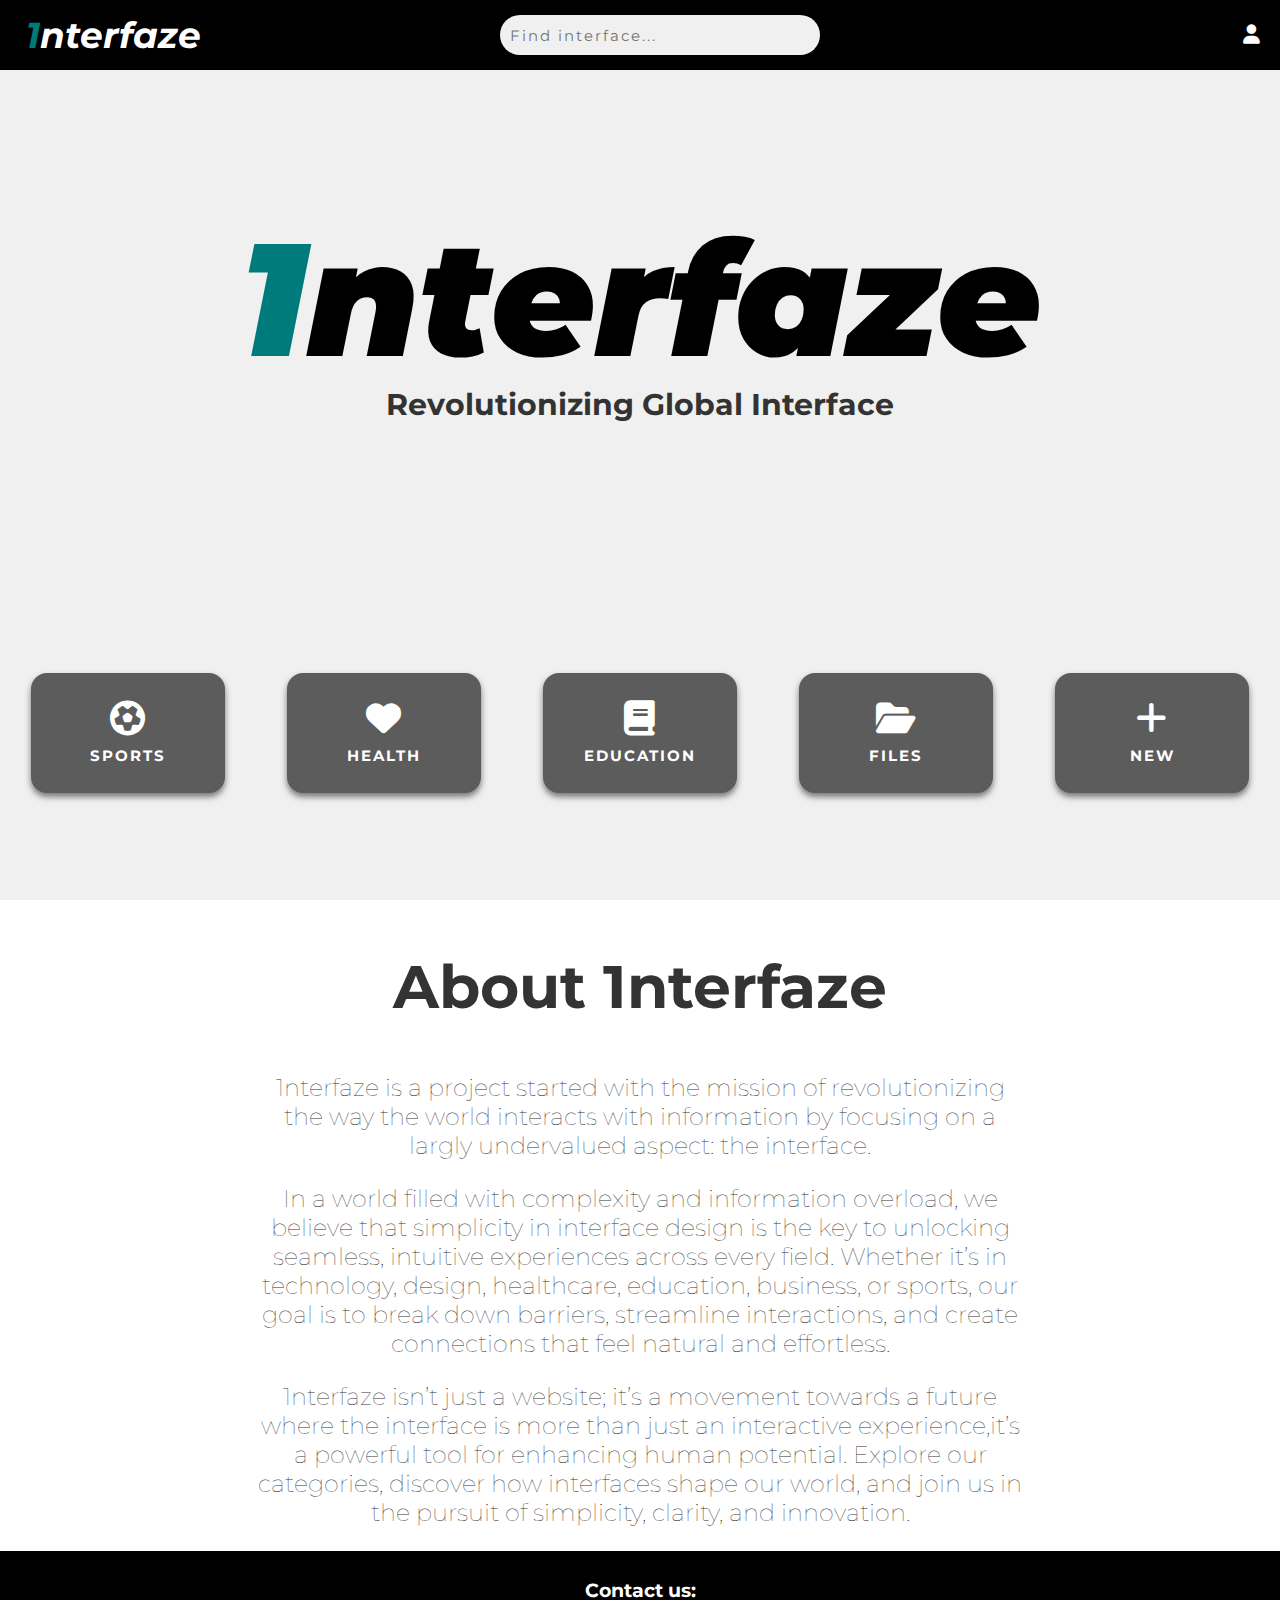
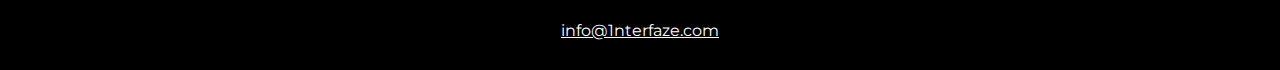
<file: index.html>
<!DOCTYPE html>
<html lang="en">
<head>
    <meta charset="UTF-8">
    <meta name="viewport" content="width=device-width, initial-scale=1.0">
    <title>1nterfaze</title>
    <link href="https://fonts.googleapis.com/css2?family=Montserrat:wght@400;700;900&display=swap" rel="stylesheet">
    <link rel="stylesheet" href="https://cdnjs.cloudflare.com/ajax/libs/font-awesome/6.1.1/css/all.min.css">
    <link rel="icon" type="image/png" sizes="64x64" href="utilities/1nterfazeicon.png">
    <link rel="stylesheet" href="utilities/styles.css">
</head>
<body>
    <div class="container">
        <div id="navbar-placeholder"></div>
        <div class="main-content">
            <div class="hero-section" style="margin-top: -20px;">
                <h1 class="hero-logo" style="font-size: 10rem; margin-bottom: 10px;"><span>1</span>nterfaze</h1>
                <p class="hero-text" style="margin-top: -20px;">Revolutionizing Global Interface</p>
            </div>
            <div class="bottom-section">
                <a href="sports.html">
                    <button class="fancy-button sports-button">
                        <i class="fas fa-futbol"></i>
                        <span>Sports</span>
                    </button>
                </a>
                <a href="health.html">
                    <button class="fancy-button health-button">
                        <i class="fas fa-heart"></i>
                        <span>Health</span>
                    </button>
                </a>
                <a href="learn.html">
                    <button class="fancy-button learn-button">
                        <i class="fas fa-book"></i>
                        <span>Education</span>
                    </button>
                </a>
                <a href="files.html">
                    <button class="fancy-button files-button">
                        <i class="fas fa-folder-open"></i>
                        <span>Files</span>
                    </button>
                </a>
                <a href="new.html">
                    <button class="fancy-button new-button">
                        <i class="fas fa-plus"></i>
                        <span>New</span>
                    </button>
                </a>
            </div>
        </div>
    </div>
    <div class="about-section">
        <h2 class="about-heading" style="font-family: Montserrat;">
            About 1nterfaze
        </h2>
        <p class="about-text">
            <span style="font-family: Montserrat;">
                1nterfaze is a project started with the mission of revolutionizing the way the world interacts with information by focusing on a largly undervalued aspect: the interface.
            </span>
        </p>
        <p class="about-text">
            <span style="font-family: Montserrat;">
                In a world filled with complexity and information overload, we believe that simplicity in interface design is the key to unlocking seamless, intuitive experiences across every field. 
                Whether it’s in technology, design, healthcare, education, business, or sports, our goal is to break down barriers, streamline interactions, and create connections that feel natural and effortless.
            </span>
        </p>
        <p class="about-text">
            <span style="font-family: Montserrat; margin-bottom: 50px;">
                1nterfaze isn’t just a website; it’s a movement towards a future where the interface is more than just an interactive experience,it’s a powerful tool for enhancing human potential. 
                Explore our categories, discover how interfaces shape our world, and join us in the pursuit of simplicity, clarity, and innovation.
            </span>
        </p>
    </div>
    <div class="footer">
        <div class="footer-content">
            <div class="contact-section" style="font-family: Montserrat; text-align: center;">
                <h3>Contact us:</h3>
                <a href="mailto:info@1nterfaze.com" style="color: white;">
                    info@1nterfaze.com
                </a>
            </div>
        </div>
    </div>
    <script>
        fetch('utilities/navbar.html')
            .then(response => response.text())
            .then(data => {
                document.getElementById('navbar-placeholder').innerHTML = data;
            });
    </script>
</body>
</html>
</file>
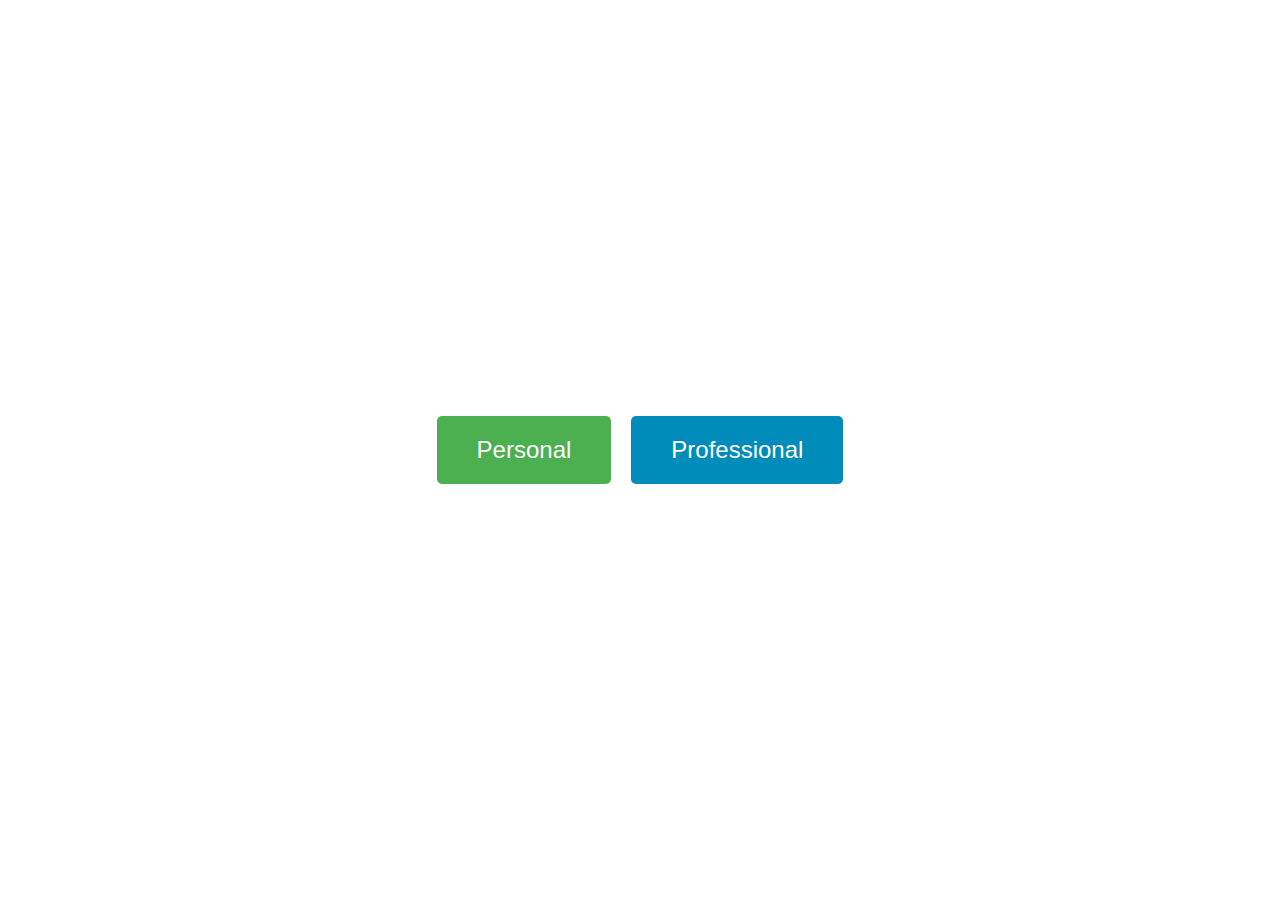
<file: health.html>
<!DOCTYPE html>
<html lang="en">
<head>
    <meta charset="UTF-8">
    <meta name="viewport" content="width=device-width, initial-scale=1.0">
    <title>Health - Choose Your Path</title>
    <style>
        body {
            font-family: Arial, sans-serif;
            margin: 0;
            padding: 0;
            display: flex;
            flex-direction: column;
            min-height: 100vh;
        }
        .content {
            flex-grow: 1;
            display: flex;
            justify-content: center;
            align-items: center;
            padding: 20px;
        }
        .button-container {
            display: flex;
            gap: 20px;
        }
        .big-button {
            padding: 20px 40px;
            font-size: 24px;
            cursor: pointer;
            border: none;
            border-radius: 5px;
            transition: background-color 0.3s;
        }
        .personal {
            background-color: #4CAF50;
            color: white;
        }
        .professional {
            background-color: #008CBA;
            color: white;
        }
        .big-button:hover {
            opacity: 0.9;
        }
    </style>
</head>
<body>
    <div class="content">
        <div class="button-container">
            <button class="big-button personal" onclick="location.href='/personal_health'">Personal</button>
            <button class="big-button professional" onclick="location.href='/professional_health'">Professional</button>
        </div>
    </div>
</body>
</html>
</file>
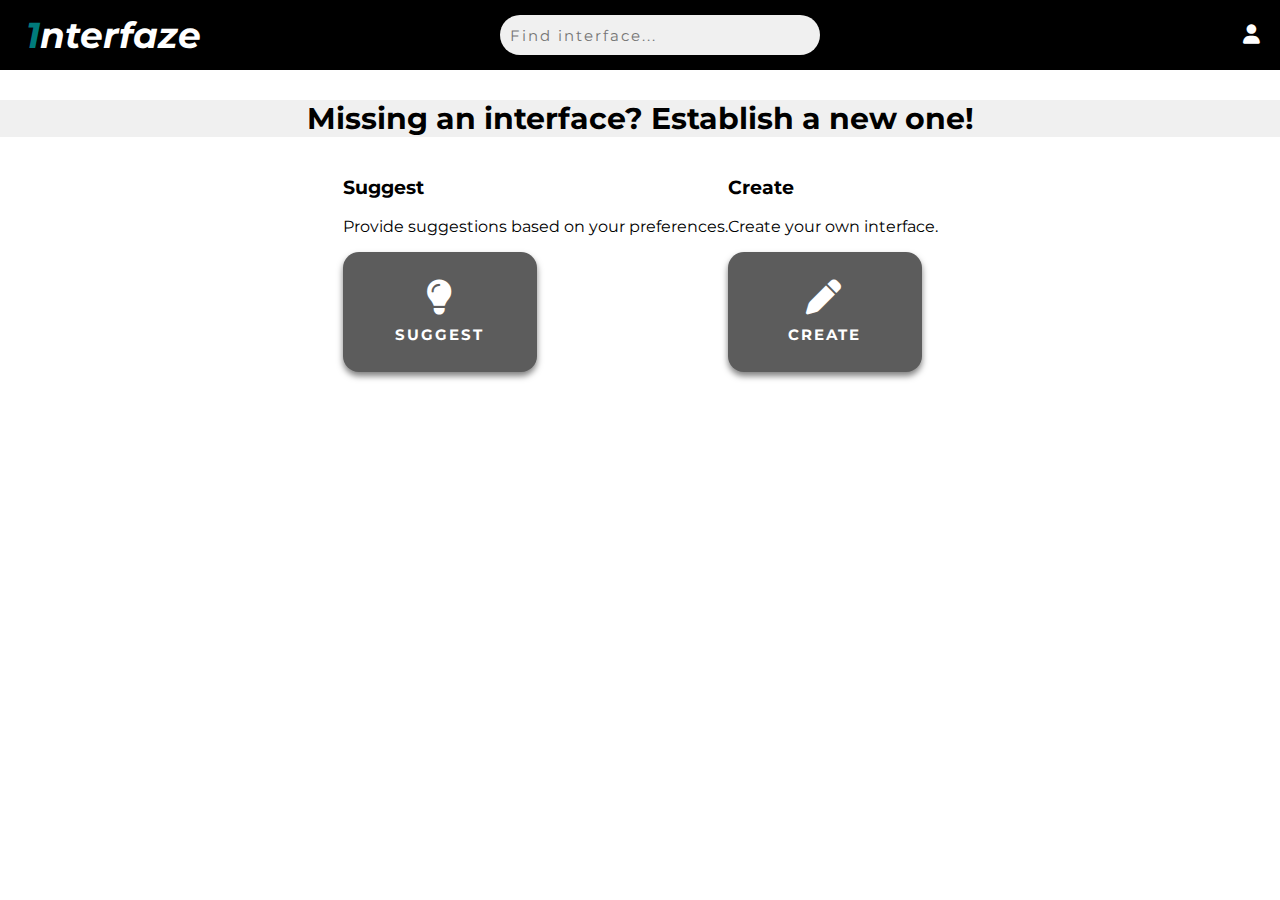
<file: new.html>
<!DOCTYPE html>
<html lang="en">
<head>
    <meta charset="UTF-8">
    <meta name="viewport" content="width=device-width, initial-scale=1.0">
    <title>Establish new 1nterfaze</title>
    <link href="https://fonts.googleapis.com/css2?family=Montserrat:wght@400;700;900&display=swap" rel="stylesheet">
    <link rel="stylesheet" href="https://cdnjs.cloudflare.com/ajax/libs/font-awesome/6.1.1/css/all.min.css">
    <link rel="icon" type="image/png" sizes="64x64" href="utilities/1nterfazeicon.png">
    <link rel="stylesheet" href="utilities/styles.css">
</head>
<body>
    <div class="container">
        <div id="navbar-placeholder"></div>
        <div class="new-options">
            <h2>Missing an interface? Establish a new one!</h2>
        </div>
        <div class="new-option-container">
            <div class="new-option">
                <h3>Suggest</h3>
                <p>Provide suggestions based on your preferences.</p>
                <button class="fancy-button">
                    <i class="fas fa-lightbulb"></i> Suggest
                </button>
            </div>
            <div class="new-option">
                <h3>Create</h3>
                <p>Create your own interface.</p>
                <button class="fancy-button">
                    <i class="fas fa-pen"></i> Create
                </button>
            </div>
        </div>
        <script>
            fetch('utilities/navbar.html')
                .then(response => response.text())
                .then(data => {
                    document.getElementById('navbar-placeholder').innerHTML = data;
                });
        </script>
    </div>
</body>
</html>
</file>
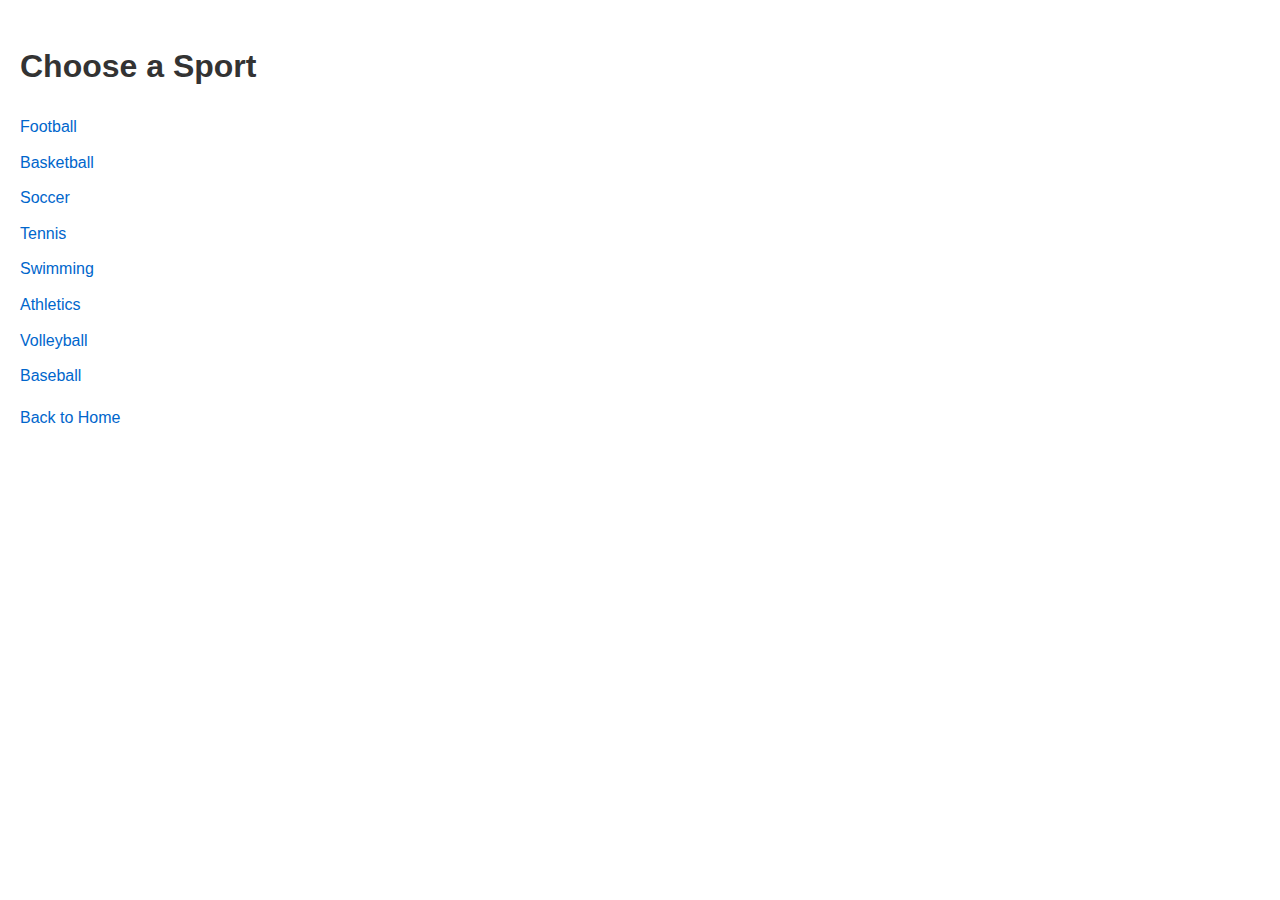
<file: sports.html>
<!DOCTYPE html>
<html lang="en">
<head>
    <meta charset="UTF-8">
    <meta name="viewport" content="width=device-width, initial-scale=1.0">
    <title>Sports Selection</title>
    <style>
        body {
            font-family: Arial, sans-serif;
            line-height: 1.6;
            margin: 0;
            padding: 20px;
        }
        h1 {
            color: #333;
        }
        ul {
            list-style-type: none;
            padding: 0;
        }
        li {
            margin-bottom: 10px;
        }
        a {
            text-decoration: none;
            color: #0066cc;
        }
        a:hover {
            text-decoration: underline;
        }
    </style>
</head>
<body>
    <h1>Choose a Sport</h1>
    <ul>
        <li><a href="#">Football</a></li>
        <li><a href="#">Basketball</a></li>
        <li><a href="#">Soccer</a></li>
        <li><a href="#">Tennis</a></li>
        <li><a href="#">Swimming</a></li>
        <li><a href="#">Athletics</a></li>
        <li><a href="#">Volleyball</a></li>
        <li><a href="#">Baseball</a></li>
    </ul>
    <p><a href="index.html">Back to Home</a></p>
</body>
</html>
</file>
<file: utilities/styles.css>
body, html {
    height: 100%;
    margin: 0;
    padding: 00;
}

.container {
    display: flex;
    flex-direction: column;
    height: 100%;
}

.new-options h2 {
    flex: 1;
    margin-top: 100px;
    display: flex;
    flex-direction: column;
    justify-content: center;
    align-items: center;
    background-color: #f0f0f0;
    text-align: center;
}

.new-option-container {
    display: flex;
    flex-direction: row;
    justify-content: center;
    font-family: 'Montserrat', sans-serif;
}

.navbar {
    background-color: #000;
    color: #fff;
    display: flex;
    justify-content: center;
    align-items: center;
    height: 50px;
    position: fixed;
    width: 100%;
    padding: 10px 20px;
}

.navbar .logo {
    position: absolute;
    left: 20px;
    font-weight: bolder;
    color: white;
}

.navbar .account-button {
    position: absolute;
    right: 20px;
}

.navbar .logo .navbar-button {
    font-family: 'Montserrat', sans-serif;
    font-size: 36px;
    font-weight: 700;
    font-style: italic;
    color: white;
    cursor: pointer;
    text-decoration: none;
    background-color: transparent;
    border: none;
    height: 50px;
}

.navbar .logo span {
    color: #007b7b;
}

.account-button {
    background-color: transparent;
    border: none;
    color: #fff;
    font-size: 1.2rem;
    cursor: pointer;
}
.main-content {
    flex: 1;
    display: flex;
    flex-direction: column;
}
.hero-section {
    flex: 2;
    display: flex;
    flex-direction: column;
    justify-content: center;
    align-items: center;
    background-color: #f0f0f0;
    text-align: center;
}
.hero-logo {
    font-family: 'Montserrat', sans-serif;
    font-size: 6rem;
    font-weight: 900;
    font-style: italic;
    color: #000;
    margin-bottom: 20px;
}
.hero-logo span {
    color: #007b7b; /* Petrol color */
}
.hero-text {
    font-family: 'Montserrat', sans-serif;
    font-size: 30px;
    font-weight: 700;
    color: #333;
}
.bottom-section {
    flex: 1;
    display: flex;
    justify-content: space-around;
    align-items: center;
    background-color: #f0f0f0;
    padding: 20px 0;
}
.fancy-button {
    width: 194px; /* Set a fixed width for all buttons */
    height: 120px; /* Set a fixed height for all buttons */
    display: inline-flex;
    justify-content: center;
    flex-direction: column;
    align-items: center;
    font-size: 16px;
    cursor: pointer;
    background-color: #5c5c5c;
    color: white;
    border: none;
    border-radius: 16px;
    transition: all 0.3s ease;
    box-shadow: 0 4px 6px rgba(0, 0, 0, 0.5);
    text-transform: uppercase;
    letter-spacing: 1px;
    font-weight: bold;
}

.fancy-button:hover {
    background-color: #009b9b;
    box-shadow: 0 3px 10px rgba(0, 0, 0, 1);
}

.fancy-button:active {
    transform: translateY(0);
    box-shadow: 0 2px 4px rgba(0, 0, 0, 0.1);
}

.fancy-button i {
    font-size: 35px;
    margin-bottom: 10px;
}

button_u {
    width: 40px;
    height: 40px;
    border-radius: 21%;
    display: flex;
    justify-content: center;
    align-items: center;
}

button_u:hover {
    background-color: #009b9b;  

}

.navbar .search_bar {
    width: 25%;
    height: 40px;
    border-radius: 20px; /* Adjusted for a more modern look */
    align-items: center; /* Corrected to align-items for vertical center alignment */
    justify-items: center;
    background-color: #f0f0f0; /* Added a light background for a modern look */
}

.navbar .search_bar input {
    width: 100%;
    height: 100%;
    border: none;
    outline: none;
    background-color: transparent;
    padding: 0 10px;
}

.about-heading {
    font-family: 'Montserrat', sans-serif;
    font-size: 60px;
    text-align: center;
    font-weight: 700;
    color: #333;
}

.about-text {
    font-family: 'Montserrat', sans-serif;
    text-align: center;
    margin-left: 20%;
    margin-right: 20%;
    font-size: 1.5rem;
    font-weight: 100;
    color: #333;
}

.footer {
    background-color: #000;
    color: #fff;
    padding: 10px;
    text-align: center;
}

.footer-content {
    text-align: center;
    margin-bottom: 20px;
}

.fancy-button {
    font-family: 'Montserrat', sans-serif;
    font-size: 15px;
    font-weight: bold;
    text-transform: uppercase;
    letter-spacing: 2px;
}

.search_bar input {
    font-family: 'Montserrat', sans-serif;
    font-size: 15px;
    letter-spacing: 2px;
}

.new-options h2{
    font-family: 'Montserrat', sans-serif;
    font-size: 30px;
    font-weight: 700;
    text-align: center;
    color: #000000;
    margin-bottom: 20px;
}
</file>
